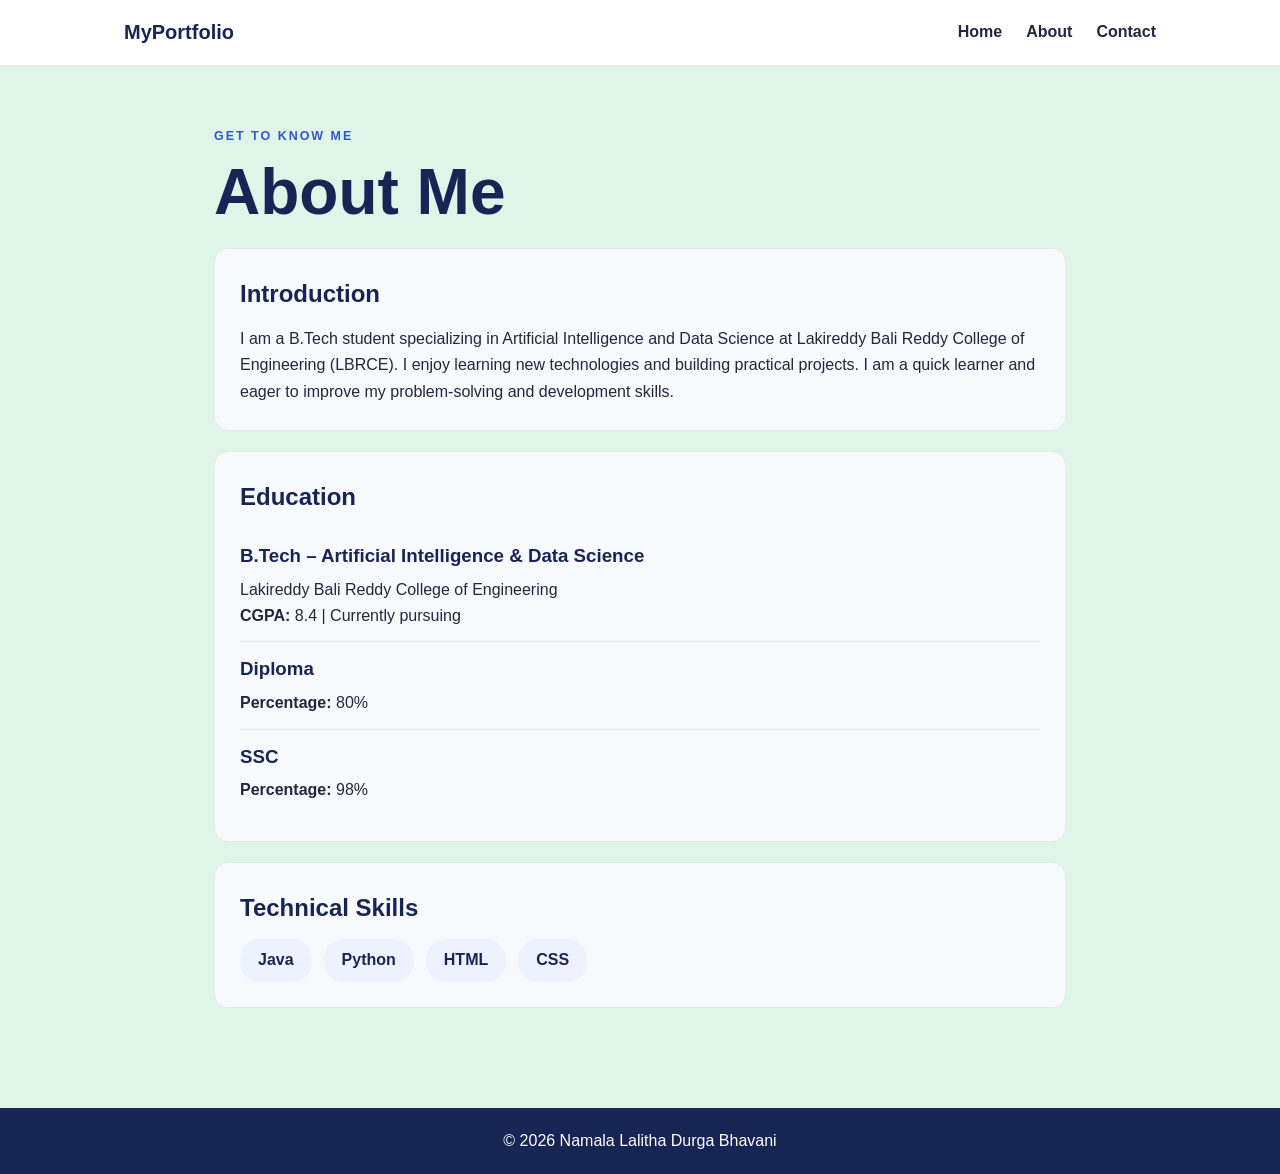
<file: about.html>
<!DOCTYPE html>
<html lang="en">
<head>
  <meta charset="UTF-8">
  <meta name="viewport" content="width=device-width, initial-scale=1.0">
  <title>About | Lalitha's Portfolio</title>
  <link rel="stylesheet" href="style.css">
</head>
<body>
<header class="site-header">
  <nav class="navbar">
    <a class="logo" href="index.html">MyPortfolio</a>
    <ul class="nav-links">
      <li><a href="index.html">Home</a></li>
      <li><a href="about.html">About</a></li>
      <li><a href="contact.html">Contact</a></li>
    </ul>
  </nav>
</header>
<main class="page">
  <p class="eyebrow">GET TO KNOW ME</p>
  <h1>About Me</h1>
  <section class="panel">
    <h2>Introduction</h2>
    <p>I am a B.Tech student specializing in Artificial Intelligence and Data Science at Lakireddy Bali Reddy College of Engineering (LBRCE). I enjoy learning new technologies and building practical projects. I am a quick learner and eager to improve my problem-solving and development skills.</p>
  </section>
  <section class="panel">
    <h2>Education</h2>
    <div class="education-item">
      <h3>B.Tech – Artificial Intelligence &amp; Data Science</h3>
      <p>Lakireddy Bali Reddy College of Engineering</p>
      <p><strong>CGPA:</strong> 8.4 | Currently pursuing</p>
    </div>
    <div class="education-item">
      <h3>Diploma</h3><p><strong>Percentage:</strong> 80%</p>
    </div>
    <div class="education-item">
      <h3>SSC</h3><p><strong>Percentage:</strong> 98%</p>
    </div>
  </section>
  <section class="panel">
    <h2>Technical Skills</h2>
    <ul class="skill-list">
      <li>Java</li><li>Python</li><li>HTML</li><li>CSS</li>
    </ul>
  </section>
</main>
<footer>© 2026 Namala Lalitha Durga Bhavani</footer>
</body>
</html>
</file>
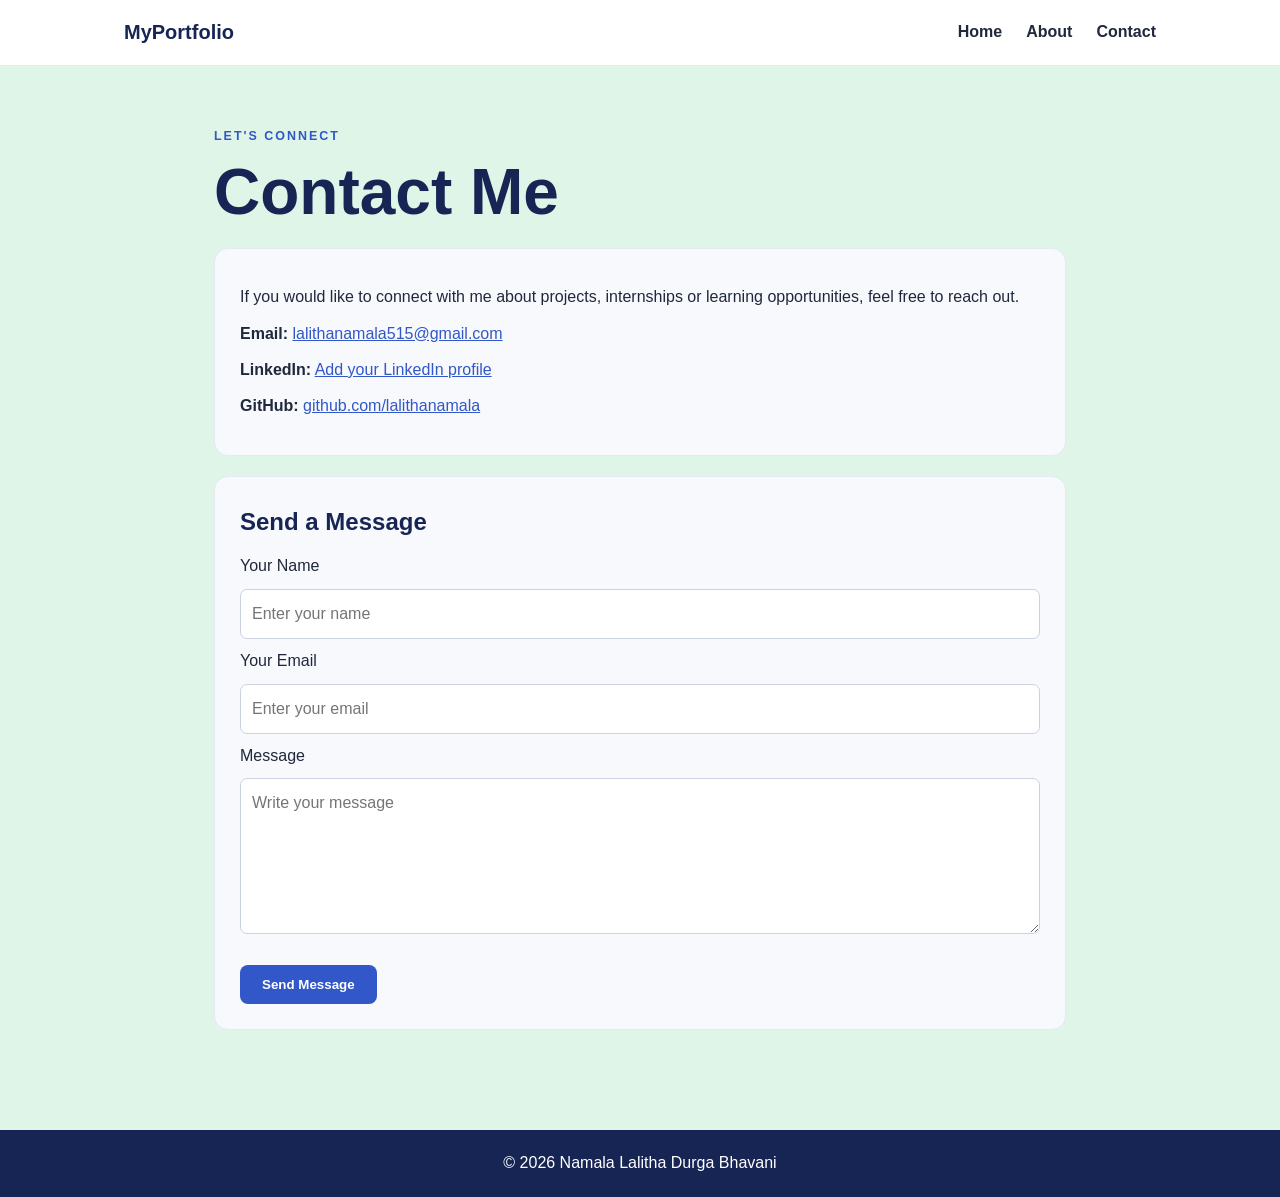
<file: contact.html>
<!DOCTYPE html>
<html lang="en">
<head>
  <meta charset="UTF-8">
  <meta name="viewport" content="width=device-width, initial-scale=1.0">
  <title>Contact | Lalitha's Portfolio</title>
  <link rel="stylesheet" href="style.css">
</head>
<body>
<header class="site-header">
  <nav class="navbar">
    <a class="logo" href="index.html">MyPortfolio</a>
    <ul class="nav-links">
      <li><a href="index.html">Home</a></li>
      <li><a href="about.html">About</a></li>
      <li><a href="contact.html">Contact</a></li>
    </ul>
  </nav>
</header>
<main class="page contact-page">
  <p class="eyebrow">LET'S CONNECT</p>
  <h1>Contact Me</h1>
  <section class="panel">
    <p>If you would like to connect with me about projects, internships or learning opportunities, feel free to reach out.</p>
    <p><strong>Email:</strong> <a href="mailto:lalithanamala515@gmail.com">lalithanamala515@gmail.com</a></p>
    <p><strong>LinkedIn:</strong> <a href="https://www.linkedin.com/" target="_blank" rel="noopener noreferrer">Add your LinkedIn profile</a></p>
    <p><strong>GitHub:</strong> <a href="https://github.com/lalithanamala" target="_blank" rel="noopener noreferrer">github.com/lalithanamala</a></p>
  </section>
  <section class="panel">
    <h2>Send a Message</h2>
    <form action="mailto:your.email@example.com" method="post" enctype="text/plain">
      <label for="name">Your Name</label>
      <input id="name" name="Name" type="text" placeholder="Enter your name" required>
      <label for="email">Your Email</label>
      <input id="email" name="Email" type="email" placeholder="Enter your email" required>
      <label for="message">Message</label>
      <textarea id="message" name="Message" rows="5" placeholder="Write your message" required></textarea>
      <button class="button" type="submit">Send Message</button>
    </form>
  </section>
</main>
<footer>© 2026 Namala Lalitha Durga Bhavani</footer>
</body>
</html>
</file>
<file: style.css>
* { box-sizing: border-box; margin: 0; padding: 0; }
:root { --navy: #172554; --blue: #3157c8; --pale: #eef2ff; --ink: #20283b; --muted: #667085; }
html { scroll-behavior: smooth; }
body {
    font-family: Arial, Helvetica, sans-serif;
    color: #20283b;
    background: #DFF5E8;
    line-height: 1.65;
    min-height: 100vh;
}.site-header { background: white; border-bottom: 1px solid #e7eaf2; position: sticky; top: 0; z-index: 5; }
.navbar { max-width: 1080px; margin: auto; padding: 16px 24px; display: flex; justify-content: space-between; align-items: center; gap: 20px; }
.logo { color: var(--navy); font-size: 1.25rem; font-weight: 800; text-decoration: none; }
.nav-links { display: flex; gap: 24px; list-style: none; }
.nav-links a { color: var(--ink); font-weight: 700; text-decoration: none; }
.nav-links a:hover { color: var(--blue); }
.hero { max-width: 1080px; min-height: 540px; margin: auto; padding: 75px 24px; display: flex; align-items: center; justify-content: space-between; gap: 50px; }
.hero > div:first-child { max-width: 620px; }
.eyebrow { color: var(--blue); font-size: .78rem; font-weight: 800; letter-spacing: 2px; margin-bottom: 10px; }
h1 { color: var(--navy); font-size: clamp(2.4rem, 6vw, 4rem); line-height: 1.12; margin-bottom: 18px; }
h2 { color: var(--navy); margin-bottom: 12px; }
h3 { color: var(--navy); margin-bottom: 5px; }
.lead { color: var(--muted); font-size: 1.15rem; font-weight: 600; margin-bottom: 12px; }
.button { display: inline-block; margin-top: 22px; padding: 12px 22px; border: 0; border-radius: 8px; background: var(--blue); color: white; font-weight: 700; text-decoration: none; cursor: pointer; }
.button:hover { background: var(--navy); }
.profile { width: 260px; height: 260px; flex: 0 0 260px; border-radius: 50%; overflow: hidden; background: var(--pale); border: 8px solid white; box-shadow: 0 12px 35px #17255420; }
.profile img { width: 100%; height: 100%; object-fit: cover; }
.initials { display: none; width: 100%; height: 100%; place-items: center; color: var(--blue); font-size: 4rem; font-weight: 800; }
.page { max-width: 900px; min-height: 75vh; margin: auto; padding: 60px 24px 80px; }
.panel { background: #f8f9fd; border: 1px solid #e6e9f2; border-radius: 14px; padding: 25px; margin: 20px 0; }
.education-item { padding: 12px 0; border-bottom: 1px solid #e1e5ef; }
.education-item:last-child { border-bottom: 0; }
.skill-list { display: flex; flex-wrap: wrap; gap: 12px; list-style: none; }
.skill-list li { background: var(--pale); color: var(--navy); border-radius: 20px; padding: 8px 18px; font-weight: 700; }
.contact-page a { color: var(--blue); }
.contact-page .panel p { margin: 10px 0; }
form { display: grid; gap: 9px; }
input, textarea { width: 100%; padding: 11px; border: 1px solid #cbd2e1; border-radius: 7px; font: inherit; }
textarea { resize: vertical; }
form .button { justify-self: start; }
footer { background: var(--navy); color: white; text-align: center; padding: 20px; }
@media (max-width: 680px) {
  .navbar { flex-direction: column; }
  .nav-links { gap: 18px; }
  .hero { flex-direction: column-reverse; text-align: center; padding-top: 45px; }
  .profile { width: 205px; height: 205px; flex-basis: 205px; }
}
</file>
